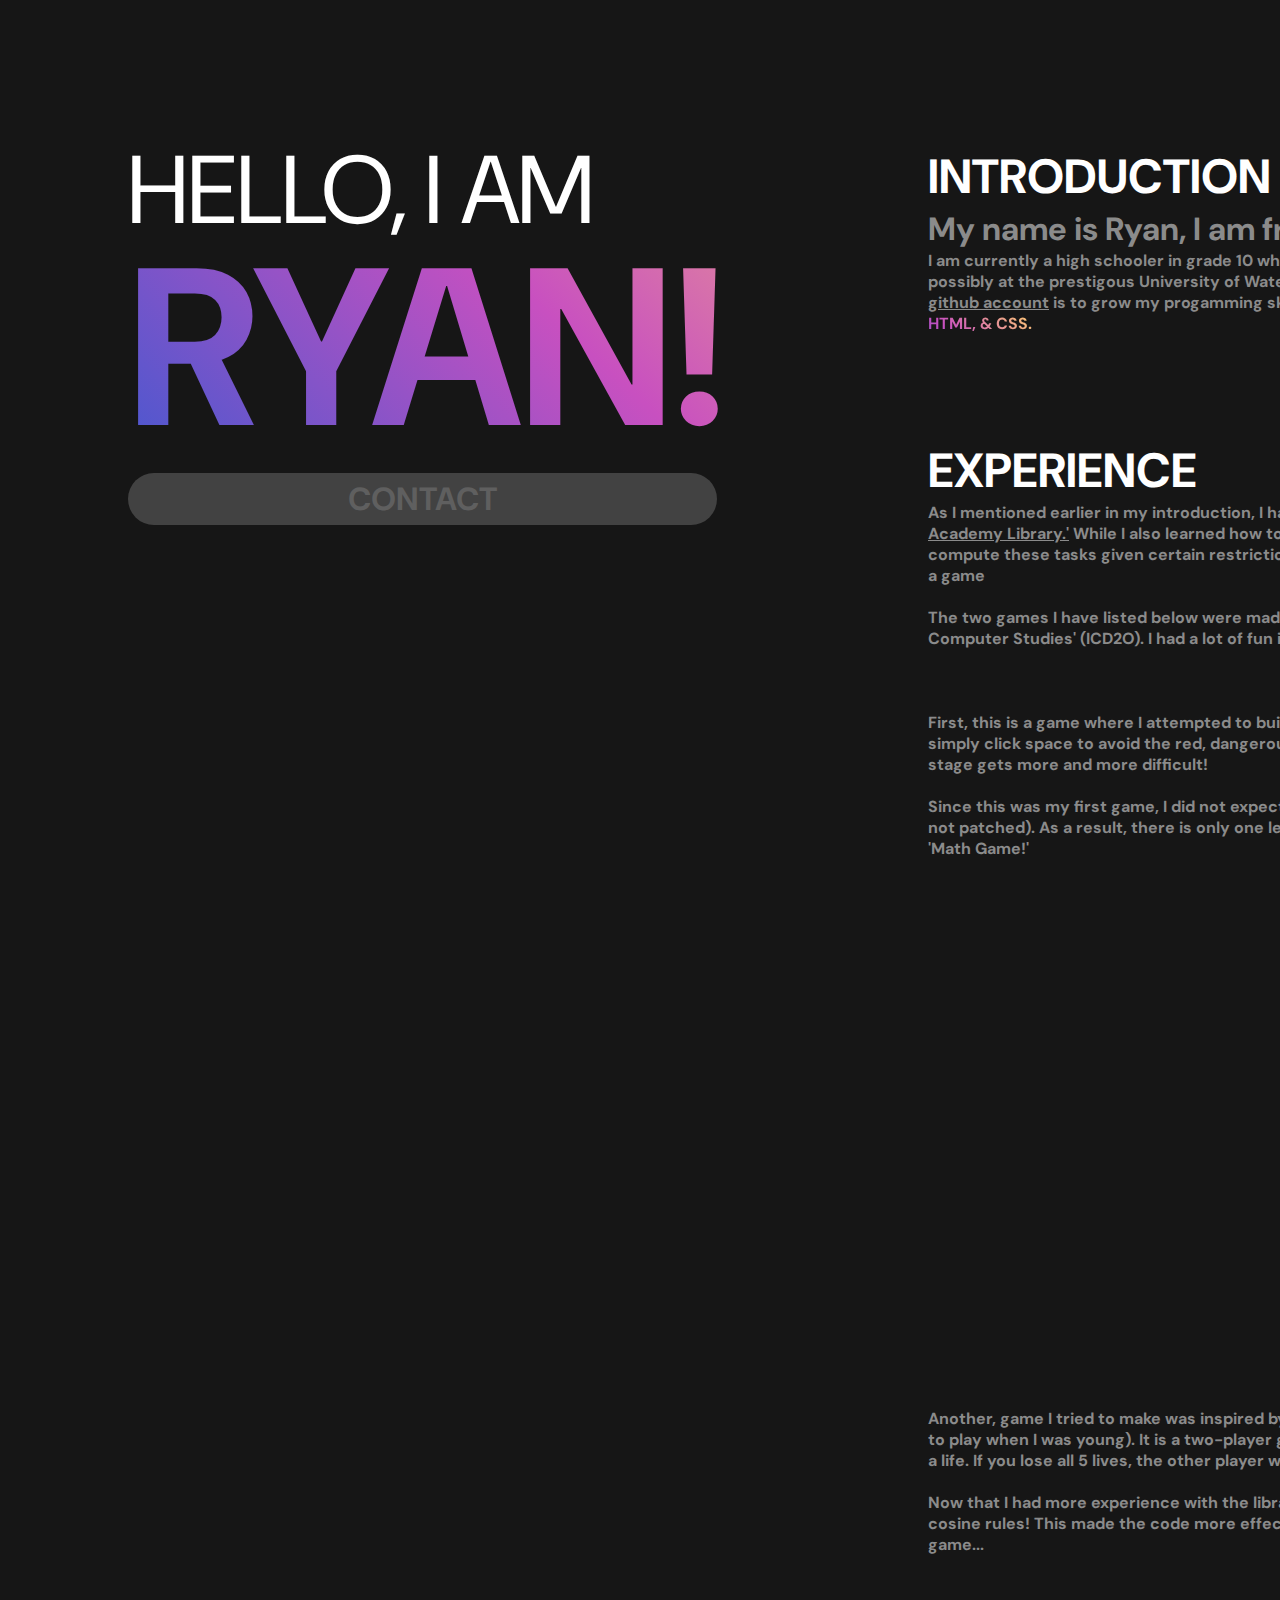
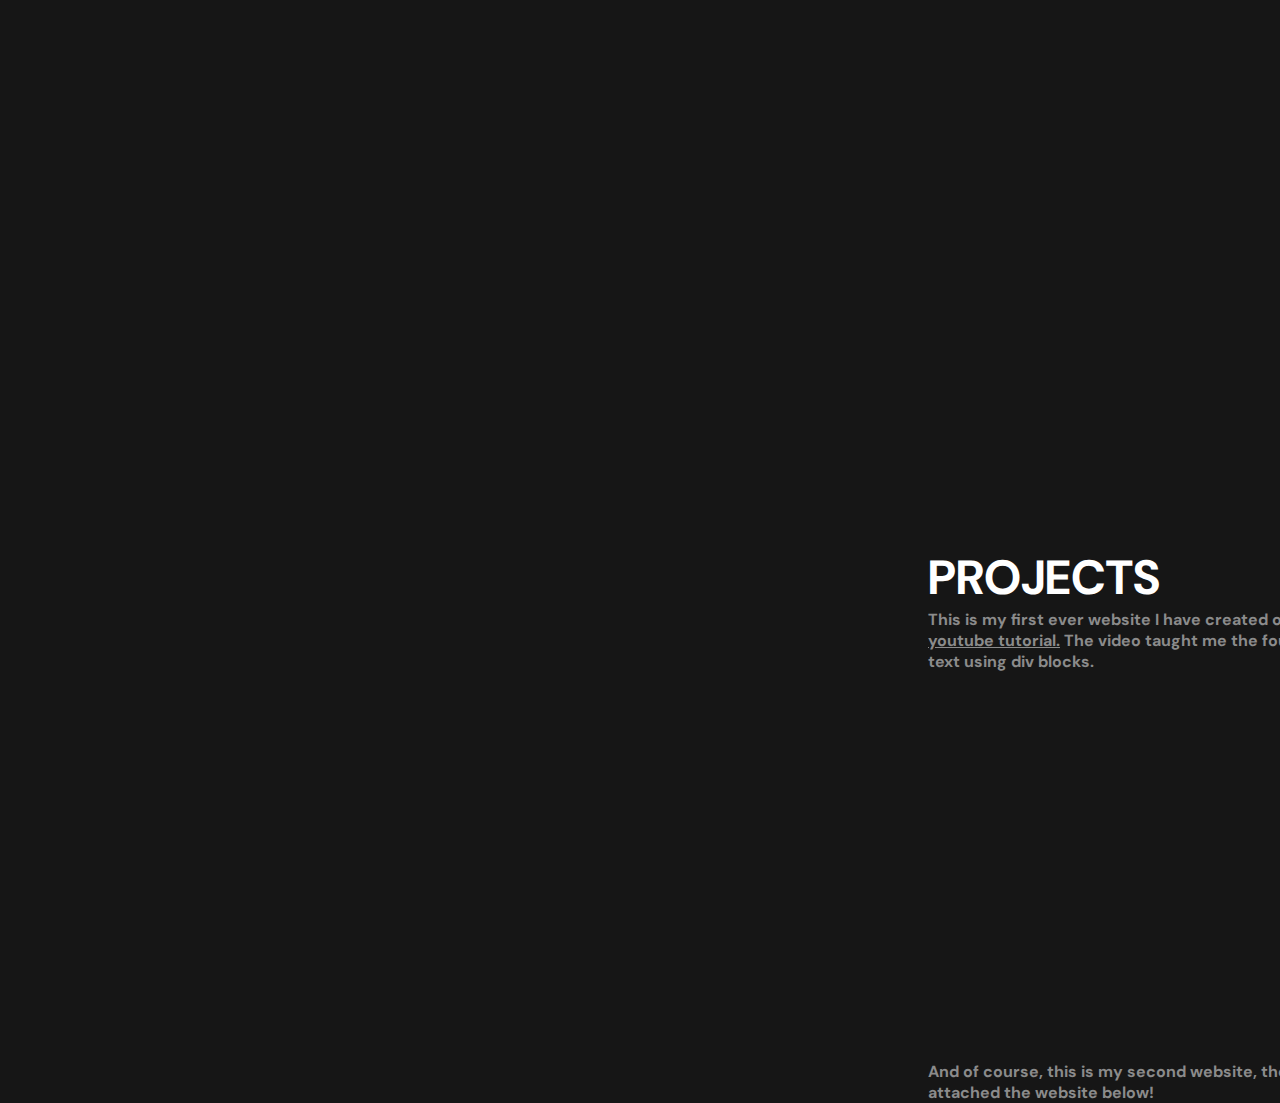
<file: about.html>
<!DOCTYPE html>
<html lang="en">
<head>
    <meta charset="UTF-8">
    <meta name="viewport" content="width=device-width, initial-scale=1.0">
    <title>About ME</title>
    <link rel="stylesheet" href="style.css">
    <link href="https://fonts.googleapis.com/css?family=DM Sans" rel="stylesheet">
</head>
<body>
    <div class="container2">
        <header>
            <h2>Hello, I am</h2>
            <h1>Ryan!</h1>
            <a href="mailto:swordfightmeboi@gmail.com?Subject=Inquiries About the Website" target="_blank"><button>Contact</button></a>
        </header>
        <main class="textP">
            <h2>
                Introduction
            </h2>
            <h3>
                My name is Ryan, I am from <u>Toronto, Ontario</u>
            </h3>
            <p>
                I am currently a high schooler in grade 10 who plans on pursuing a degree in CS or SE and possibly at the prestigous University of Waterloo. The purpose of this website as well as my <a href="https://github.com/ryan-thecoolio">github account</a> is to grow my progamming skills. Currently I have some experience using <u>Python, HTML, &amp CSS.</u>
                <br><br><br><br><br><br>
            </p>
            <h2>
                Experience
            </h2>
            <p>
                As I mentioned earlier in my introduction, I have learned python, however, it is limited to the <a href="https://academy.cs.cmu.edu/">'CS Academy Library.'</a> While I also learned how to use the console in python to problem solve and compute these tasks given certain restrictions, I primarily relied on pre-built functions to make a game
                
                <br><br>

                The two games I have listed below were made in Gr 10 for my the course of 'Introduction to Computer Studies' (ICD2O). I had a lot of fun in this class and hope to learn more next year!

                <br><br><br><br>
                First, this is a game where I attempted to build geometry dash called <a href="https://academy.cs.cmu.edu/sharing/peruDog1325">'Math Game.'</a> To play, you simply click space to avoid the red, dangerous kill spikes. You have as many attempts, but each stage gets more and more difficult! 
                <br><br>
                Since this was my first game, I did not expect to encounter so many bugs (some of which are still not patched). As a result, there is only one level! PS. I added a math question to suite the title 'Math Game!'
                <br><br>
                <iframe width="410" height="460" src="https://academy.cs.cmu.edu/sharing/peruDog1325/embed">
                    <p>Your browser does not support iframes.</p>
                </iframe>
                <br><br><br><br>
                Another, game I tried to make was inspired by 'Tiny Tanks' as well as <a href="https://tankionline.com">'Tanki Online</a> (a game I used to play when I was young). It is a two-player game where every time the enemy is shot, they lose a life. If you lose all 5 lives, the other player wins!
                <br><br>
                Now that I had more experience with the library, I calculated the player's rotation using sine and cosine rules! This made the code more effecient and clean. However, there is still bugs in the game...
                <br><br>
                <iframe width="410" height="460" src="https://academy.cs.cmu.edu/sharing/khakiHippo2283/embed"> 
                    <p>Your browser does not support iframes.</p>
                </iframe>
                <br><br><br><br><br><br>
            </p>

            <h2>
                Projects
            </h2>
            <p>
                This is my first ever website I have created other than a demo website that I made following a <a href="https://www.youtube.com/watch?v=C5QFHp1oAws">youtube tutorial.</a> The video taught me the foundations of HTML and CSS including how to layout text using div blocks.
                <br><br>
                <iframe src="https://ryan-thecoolio.github.io/AdareRestaurant.github.io/" frameborder="0" width="100%" height="300">
                    <p>Your browser does not support iframes.</p>
                </iframe>

                <br><br><br><br>

                And of course, this is my second website, the one you are reading! 🤣 For the memes, I have attached the website below!
            </p>
        </main>
    </div>
</body>
</html>
</file>
<file: style.css>
* {
    margin:0px;
    padding: 0px;
    font-family: 'DM Sans', 'sans serif';
    font-weight: bold;
}

body{
    background-color: rgb(22, 22, 22);
}

/* Home/Index */
.container header{
    display: flex;
    justify-content: space-between;
    align-items: center;
    padding: 30px 10%;
}

.container img{
    border-radius: 25px;
    padding: 15px;
    margin-right: auto;
}

.navLinks{
    list-style: none;
}

.navLinks li{
    display: inline-block;
    padding: 0px 20px;
}

.navLinks li a{
    color: rgb(66, 66, 66);
    font-size: 1rem;
    text-decoration: none;
    text-transform: uppercase;
    transition: all 0.8s ease 0s;
}

.navLinks li a:hover{
    color: white;
}

.container button{
    background-color: rgb(66, 66, 66);
    border: none;
    border-radius: 50px;
    color: rgb(95, 95, 95);
    font-size: 1rem;
    margin-left: 20px;
    padding:9px 20px;
    text-transform: uppercase;
    transition: all 0.5s ease 0s;
}

.container2 button{
    background-color: rgb(66, 66, 66);
    border: none;
    border-radius: 45px;
    color: rgb(95, 95, 95);
    font-size: 2rem;
    text-transform: uppercase;
    padding:5px 220px;
    transition: all 0.9s ease 0s;
    margin: -25px 0 0 0;
}

button:hover{
    color:white;
    transform: scale(1.05);
    font-stretch: extra-condensed;    
}

/* About */
.container2{
    width:1024px;
    height:400px;
    margin: 10%;
}
.container2 h1{
    color:white;
    font-size: 14rem;
    text-transform: uppercase;
    margin:-50px 0 0 0;

    background-image: linear-gradient(43deg, #4158D0 0%, #C850C0 46%, #FFCC70 100%);
    -webkit-background-clip: text;
        background-clip: text;
    color:transparent;
}

.container2 header h2{
    color:white;
    font-size:6rem;
    font-weight: lighter;
    text-transform: uppercase;
}

.textP{
    width:768px;
    height:800px;
    margin:-380px 800px -380px 800px;
}

.textP h2{
    color:white;
    font-size:3rem;
    text-transform: uppercase;   
}

.textP h3{
    font-size:2rem;
    color: rgb(139, 139, 139);
}

.textP u{
    background-image:linear-gradient(43deg, #4158D0 0%, #C850C0 46%, #FFCC70 100%);
    -webkit-background-clip: text;
    background-clip: text;
    color:transparent;
}

.textP p{
    font-size: 1rem;
    color: rgb(139, 139, 139);
}

.textP p a{
    color:rgb(139, 139, 139);
}

.textP iframe{
    border: none;
    border-radius: 10px;
}
</file>
